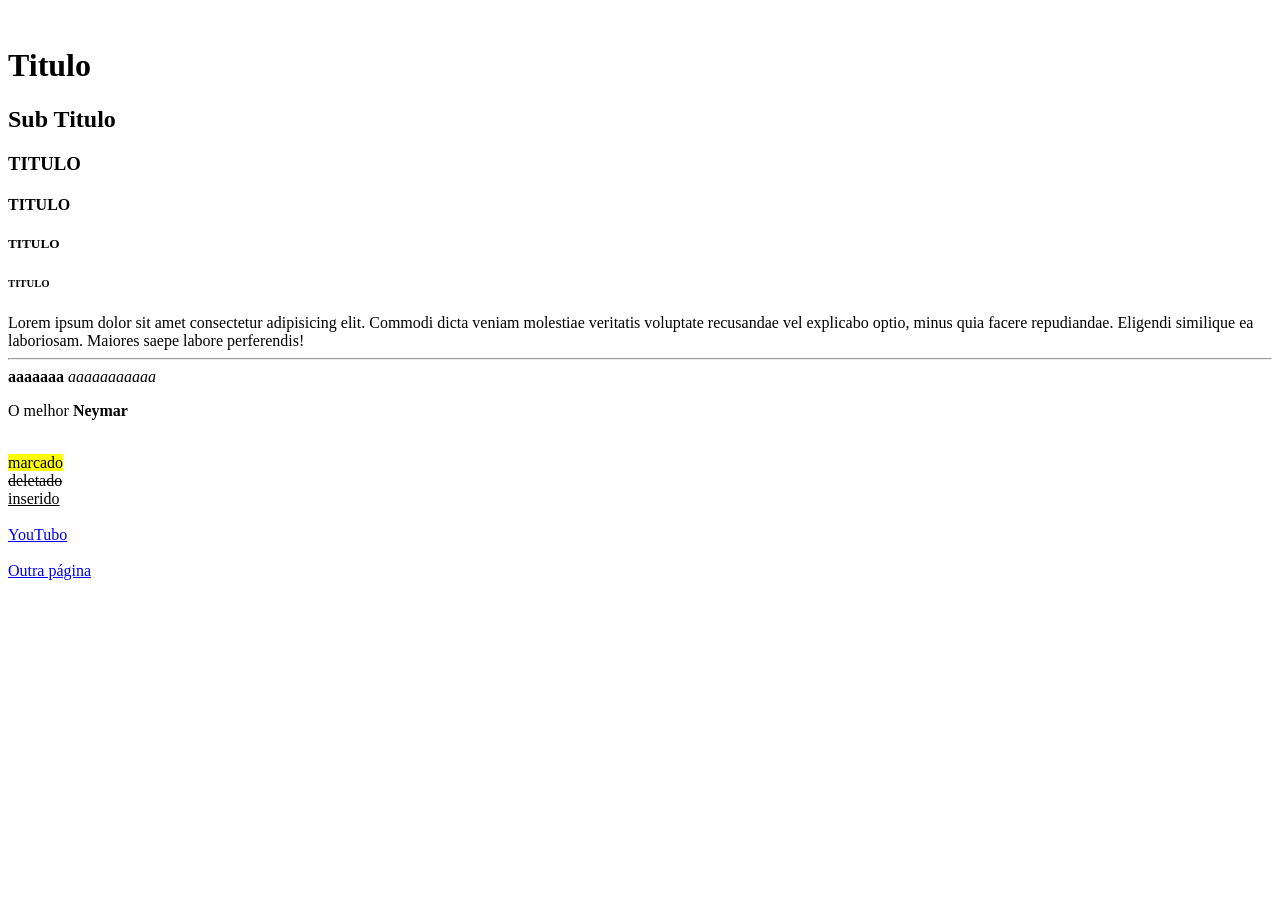
<file: 01-AULA/index.html>
<!-- Isso é um comentario -->
<!-- Avisa o navegador que é um documento html 5  -->
<!DOCTYPE html>

<!-- Altera a linguagem do seu site, para facilitar os mecanismos de buscas -->
<html lang="pt-br">

<!-- Área de configurações do seu site -->

<head>
    <!-- Define quais caracteres serão utilizados no site -->
    <meta charset="UTF-8">
    <!-- Define o título da página  -->
    <meta name="viewport" content="width=device-width, initial-scale=1.0">
    <!-- Define a responsividade da sua página  -->
    <title>Vasco Da Gama</title>
</head>
<!-- Define o conteúdo da sua página  -->

<body>

    <!-- br = quebra de linha  -->
    <br>
    <!-- p = paragrafos  -->
    <p> </p>

    <!-- Familia H  -->
    <h1> Titulo </h1>
    <h2> Sub Titulo </h2>
    <h3> TITULO </h3>
    <h4> TITULO </h4>
    <h5> TITULO </h5>
    <h6> TITULO </h6>

    <text> Lorem ipsum dolor sit amet consectetur adipisicing elit. Commodi dicta veniam molestiae veritatis voluptate
        recusandae vel explicabo optio, minus quia facere repudiandae. Eligendi similique ea laboriosam. Maiores saepe
        labore perferendis!</text>

    <hr>
    <!-- Estilização  -->
    <b>aaaaaaa</b>

    <!-- italico -->
    <i> aaaaaaaaaaa</i>

    <p> O melhor <strong> Neymar </strong></p>
    <br>
    <mark> marcado </mark>
    <br>
    <del> deletado</del>
    <br>
    <ins> inserido</ins>

    <br>
    <br>
    <a href="https://www.youtube.com" target="_blank">
        YouTubo
    </a>

    <br>
    <br>
    <!-- LINK PARA OUTRO ARQUIVO -->
    <a href="./outro.html"> Outra página </a>

</body>

</html>
</file>
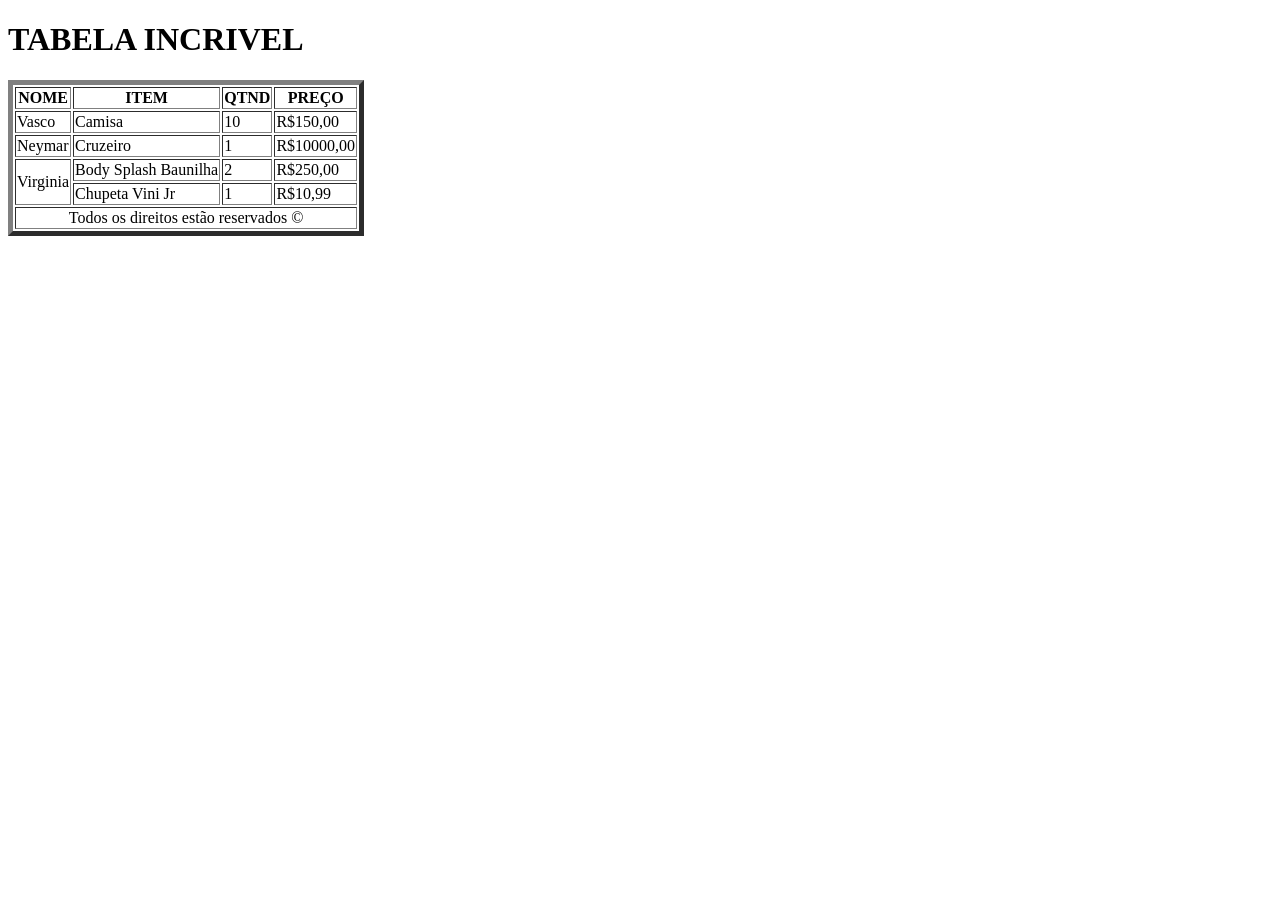
<file: 02-AULA/index.html>
<!doctype html>
<html lang="pt-br">

<head>
    <meta charset="UTF-8" />
    <meta name="viewport" content="width=device-width, initial-scale=1.0" />
    <title>Aula 2</title>
    <link rel="icon" href="https://iconape.com/wp-content/png_logo_vector/forca-jovem-do-vasco-alagoas-logo.png" />
</head>

<body>

    <h1> TABELA INCRIVEL</h1>

    <table border="5">

        <thead>
            <tr>
                <th>NOME</th>
                <th>ITEM</th>
                <th>QTND</th>
                <th>PREÇO</th>
            </tr>
        </thead>

        <tbody>
            <tr>
                <td>Vasco</td>
                <td>Camisa</td>
                <td>10</td>
                <td>R$150,00</td>
            </tr>

            <tr>
                <td>Neymar</td>
                <td>Cruzeiro</td>
                <td>1</td>
                <td>R$10000,00</td>
            </tr>
            <tr>
                <td rowspan="2">Virginia</td>
                <td>Body Splash Baunilha</td>
                <td>2</td>
                <td>R$250,00</td>
            </tr>
            <tr>
                <td>Chupeta Vini Jr</td>
                <td>1</td>
                <td>R$10,99</td>
            </tr>

        </tbody>

        <tfoot>
            <tr>
                <td colspan="4" align="center"> Todos os direitos estão reservados &copy;</td>
            </tr>
        </tfoot>

    </table>

</body>

</html>
</file>
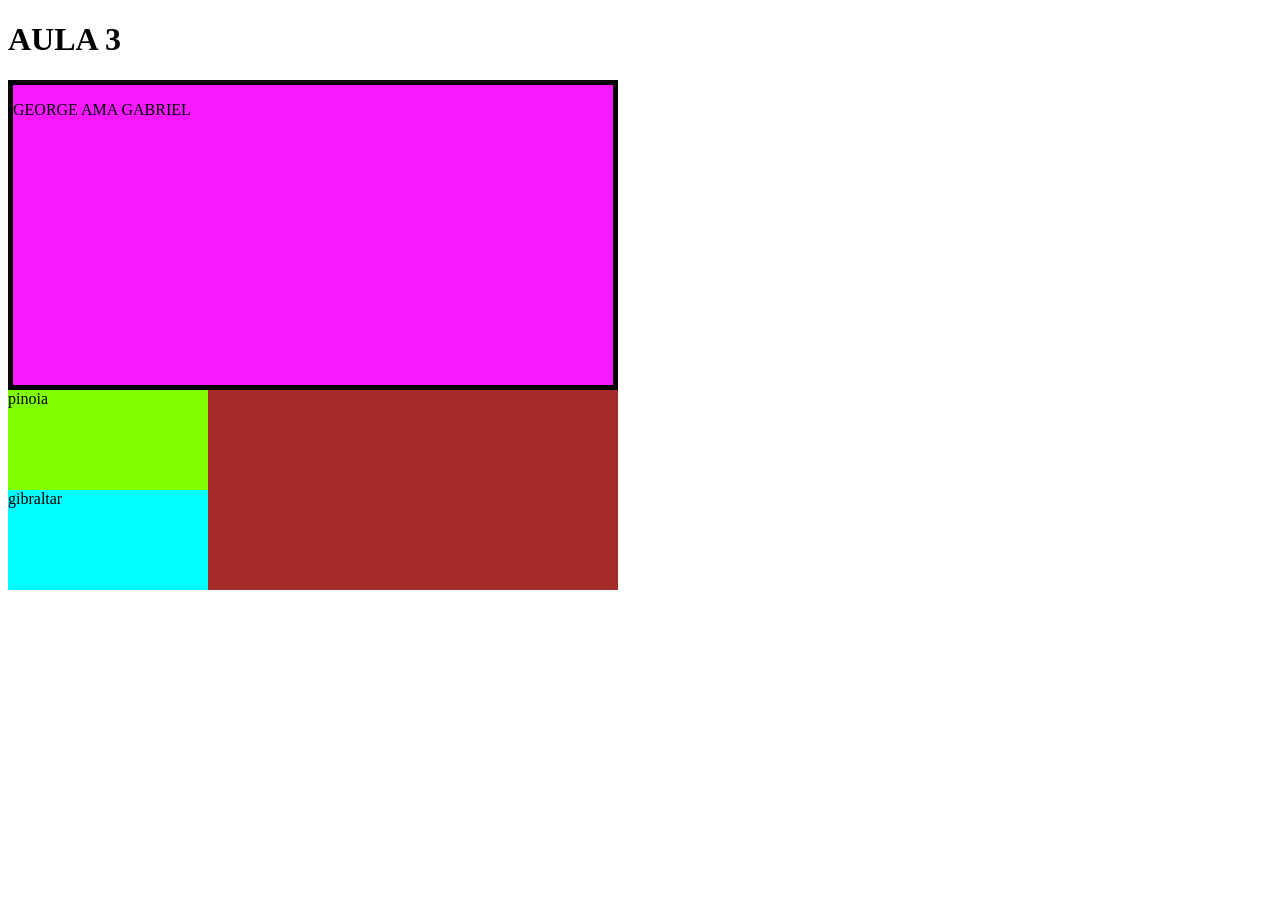
<file: 03-AULA/index.html>
<!doctype html>
<html lang="pt-br">
  <head>
    <meta charset="UTF-8" />
    <meta name="viewport" content="width=device-width, initial-scale=1.0" />
    <title>Os cara falou</title>
  </head>

  <body>
    <h1>AULA 3</h1>

    <div
      style="
        border: 5px solid black;
        width: 600px;
        height: 300px;
        background-color: rgb(247, 26, 255);
      "
    >
      <p>GEORGE AMA GABRIEL</p>
    </div>

    <div style="width: 610px; background-color: brown">
      <div style="width: 200px; height: 100px; background-color: chartreuse">
        pinoia
      </div>
      <div style="width: 200px; height: 100px; background-color: aqua">
        gibraltar
      </div>
    </div>
  </body>
</html>
</file>
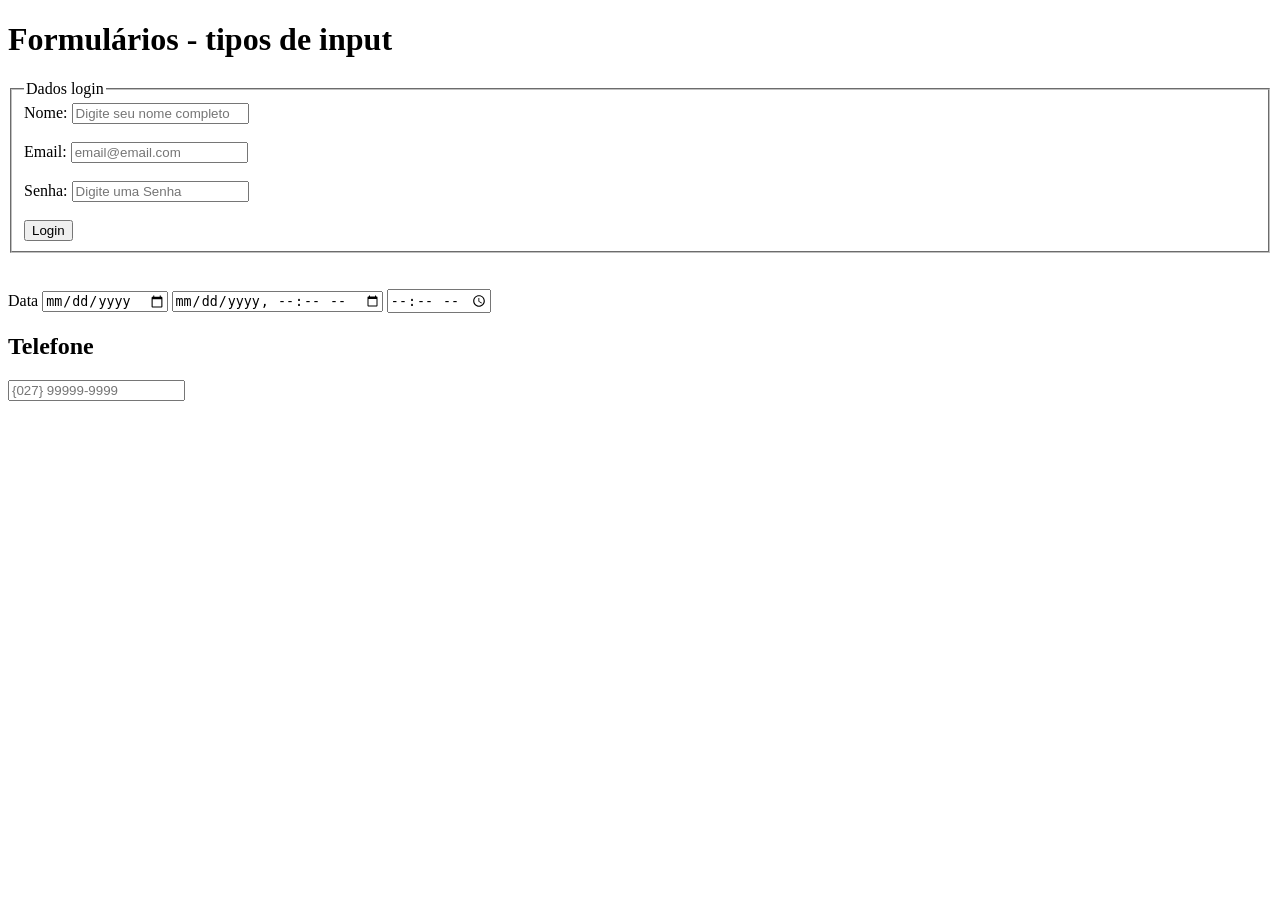
<file: 04-AULA/index.html>
<!doctype html>
<html lang="pt-br">
  <head>
    <meta charset="UTF-8" />
    <meta name="viewport" content="width=device-width, initial-scale=1.0" />
    <title>Formulários</title>
  </head>
  <body>
    <h1>Formulários - tipos de input</h1>

    <!-- Input - coleta informações do usuário -->
    <!-- <input type="text"> -->

    <!-- Tag que engloba os campos do Formulário -->
    <form action="" method="">
      <fieldset>
        <legend> Dados login </legend>

        <label for="">Nome:</label>
        <input
          type="text"
          id="caixa-nome"
          name="caixa-nome"
          placeholder="Digite seu nome completo"
        />

        <br />
        <br />
        <!-- Forms 2 -->
        <label for=""
          >Email:
          <input
            type="email"
            name="caixa-email"
            id="caixa-email"
            placeholder="email@email.com"
          />
        </label>

        <br />
        <br />

        <label for=""> Senha: </label>
        <input
          type="password"
          name="caixa-senha"
          id="caixa-senha"
          placeholder="Digite uma Senha"
        />

        <br />
        <br />

        <input
          type="submit"
          name="botao-login"
          id="botao-login"
          value="Login"
        />
      </fieldset>
    </form>

    <br>
    <br>

    <label for="input-data">Data</label>
    <input type="date" name="input-data" id="input-data">

    <input type="datetime-local" name="" id="">

    <input type="time" name="" id="">

    <h2>Telefone</h2>
    <input type="tel" pattern="[0-9]{3}--[0-9]{5}--[0-9]{4}" placeholder="{027} 99999-9999">
  </body>
</html>
</file>
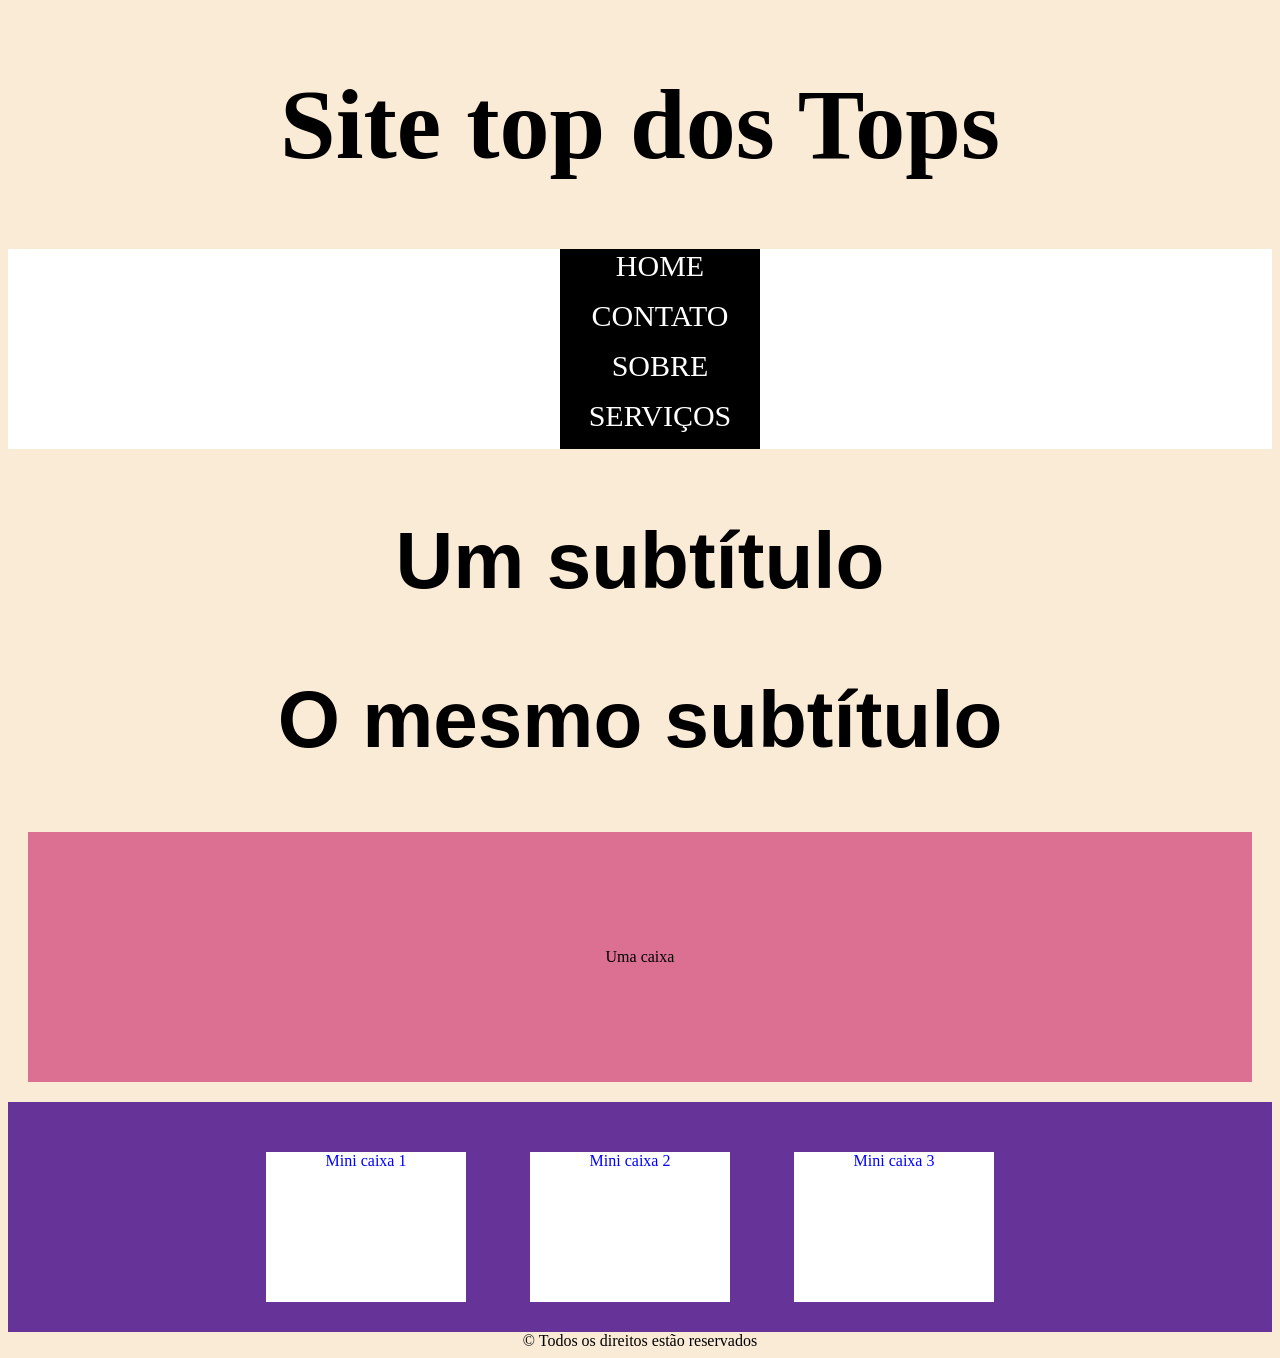
<file: 05-AULA/index.html>
<!doctype html>
<html lang="pt-br">
  <head>
    <meta charset="UTF-8" />
    <meta name="viewport" content="width=device-width, initial-scale=1.0" />
    <title>CSS</title>

   

    <style>
      body {
        background-color: hotpink;
      }
    </style> 
    
    <link rel="stylesheet" href="style.css">

  </head>
  <body>
    <header>
      <h1 style="font-size: 100px">Site top dos Tops </h1>
      <nav>
        <ul>
          <li> HOME </li>
          <li> CONTATO </li>
          <li> SOBRE </li>
          <li> SERVIÇOS </li>
        </ul>
      </nav>
    </header>

    <main>
      <h2>Um subtítulo</h2>
      <h2>O mesmo subtítulo</h2>

      <div id="caixa-rosa">
        <p>Uma caixa</p>
      </div>

      <div id="caixa-roxa">
        <div class="caixinha">Mini caixa 1</div>
        <div class="caixinha">Mini caixa 2</div>
        <div class="caixinha">Mini caixa 3</div>
      </div>
    </main>

    <footer>&copy; Todos os direitos estão reservados </footer>
  </body>
</html>
</file>
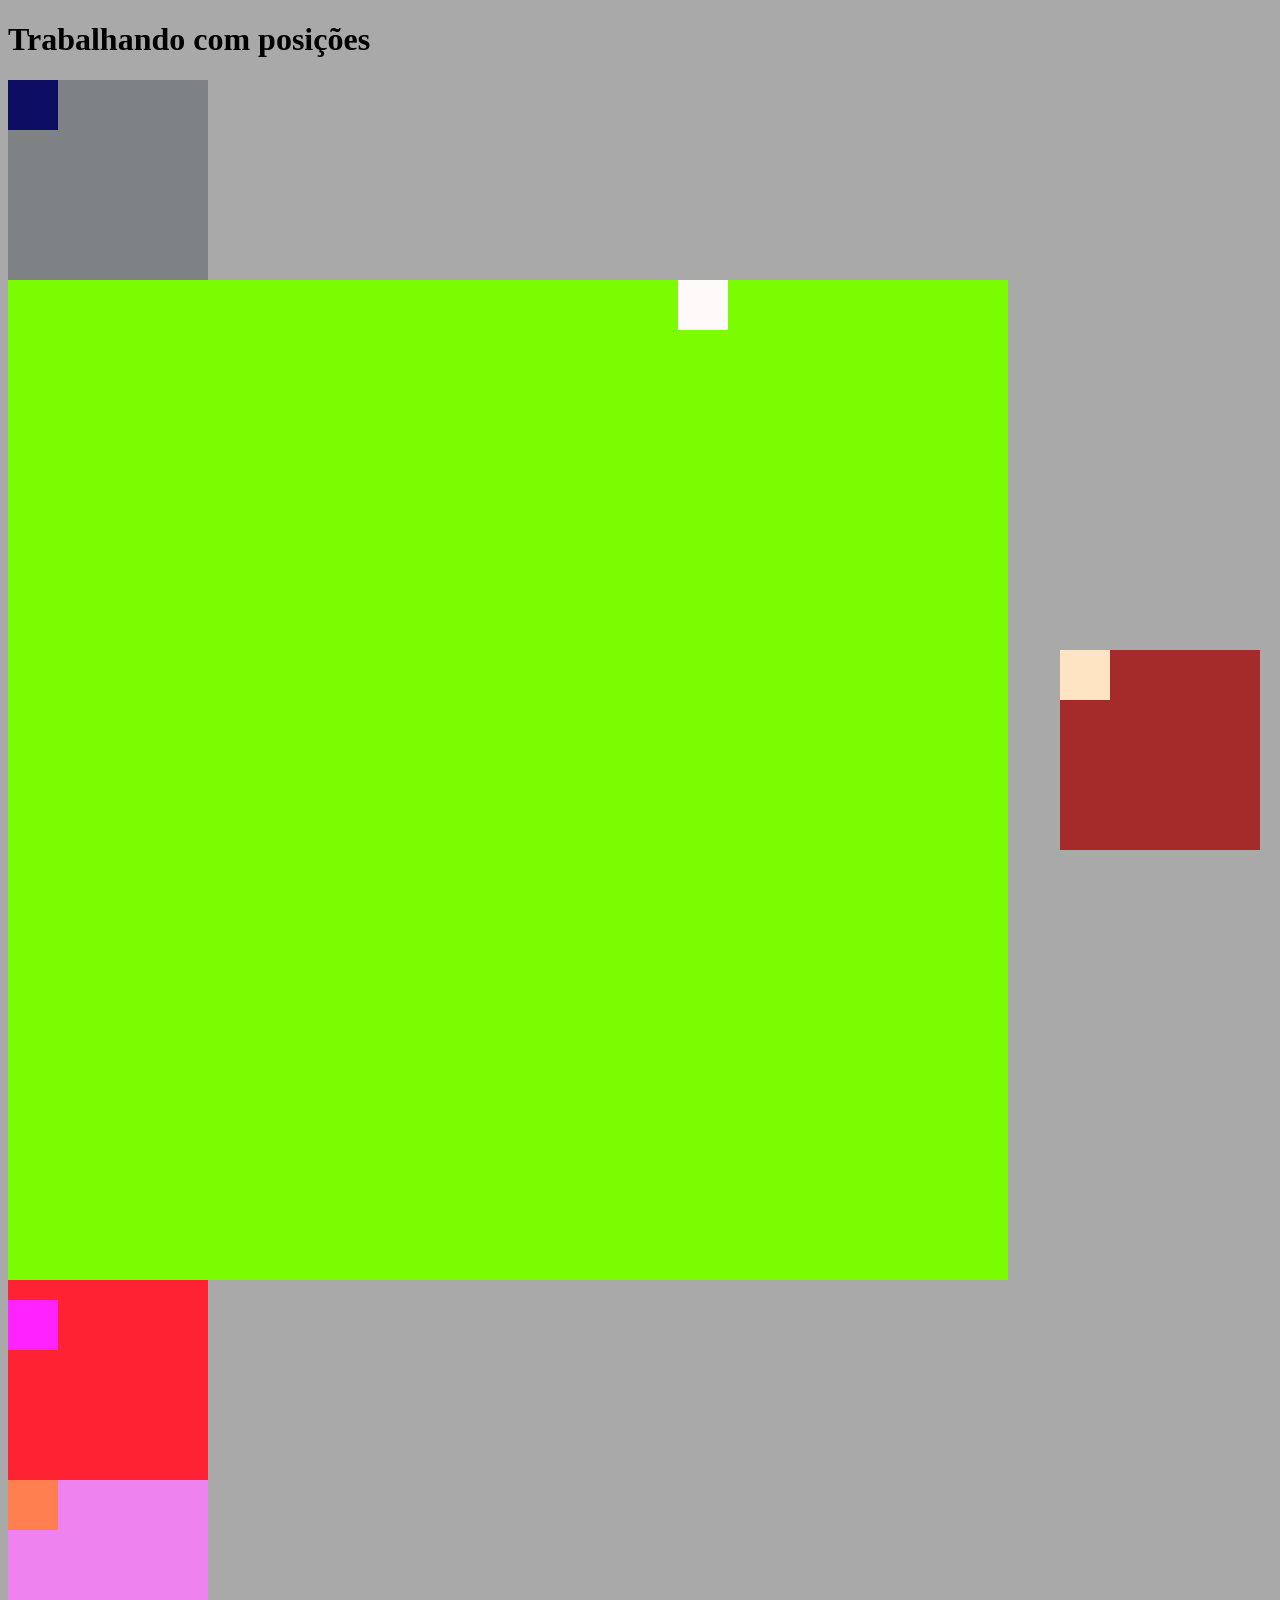
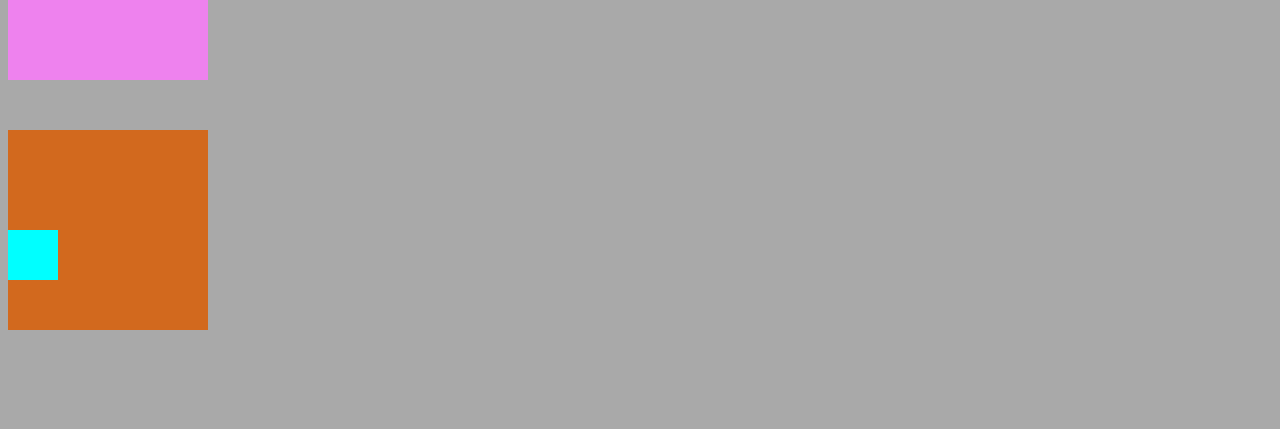
<file: 06-AULA/index.html>
<!DOCTYPE html>
<html lang="en">
<head>
    <meta charset="UTF-8">
    <meta name="viewport" content="width=device-width, initial-scale=1.0">
    <title>Document</title>
    <link rel="stylesheet" href="style.css">
</head>
<body>
    <h1> Trabalhando com posições </h1>

    <!-- DIV ESTATICA -->
    <div class="pai" id="pai-estatico">
        <div class="filho" id="filho-estatico"></div>
    </div>

    <!-- DIV FIXA -->
    <div class="pai" id="pai-fixo">
        <div class="filho" id="filho-fixo"></div>
    </div>

    <!-- DIV GRUDADO -->
    <div class="pai" id="pai-grudado">
        <div class="filho" id="filho-grudado"></div>
    </div>


    <!-- DIV RELATIVO -->
    <div class="pai" id="pai-relativo">
        <div class="filho" id="filho-relativo"></div>
    </div>

    <!-- DIV ABSOLUTA -->
    <div class="pai" id="pai-absoluto">
        <div class="filho" id="filho-absoluto"></div>
    </div>

    <!-- DIV ABSOLUTA COM O PAI NAO ESTATICO  -->
    <div class="pai" id="pai-absoluto-relativo">
        <div class="filho" id="filho-absoluto-relativo"></div>
    </div>
</body>
</html>
</file>
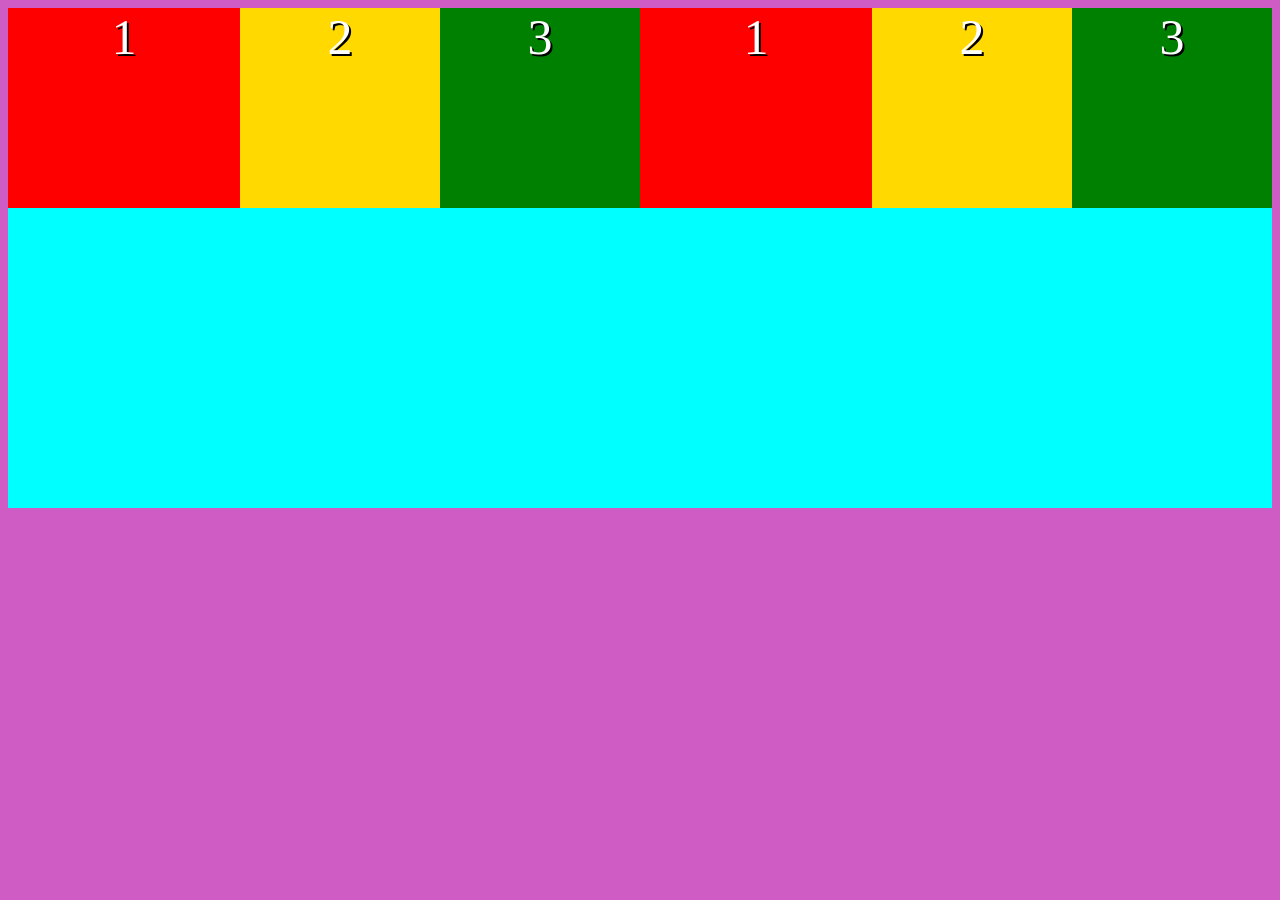
<file: 09-AULA/index.html>
<!DOCTYPE html>
<html lang="pt-br">
<head>
    <meta charset="UTF-8">
    <meta name="viewport" content="width=device-width, initial-scale=1.0">
    <title>Document</title>
    <link rel="stylesheet" href="style.css">
</head>
<body>
     <!-- <div id="bloco-linha">
        <div class="quad" id="quad1">1</div>
        <div class="quad" id="quad2">2</div>
        <div class="quad" id="quad3">3</div>
     </div> -->

     <!-- <div id="linha">
        <div class="quad" id="quad1">1</div>
        <div class="quad" id="quad2">2</div>
        <div class="quad" id="quad3">3</div>
     </div> -->

     <div id="flex">
        <div class="quad" id="quad1">1</div>
        <div class="quad" id="quad2">2</div>
        <div class="quad" id="quad3">3</div>
        <div class="quad" id="quad1">1</div>
        <div class="quad" id="quad2">2</div>
        <div class="quad" id="quad3">3</div>
     </div>
</body>
</html>
</file>
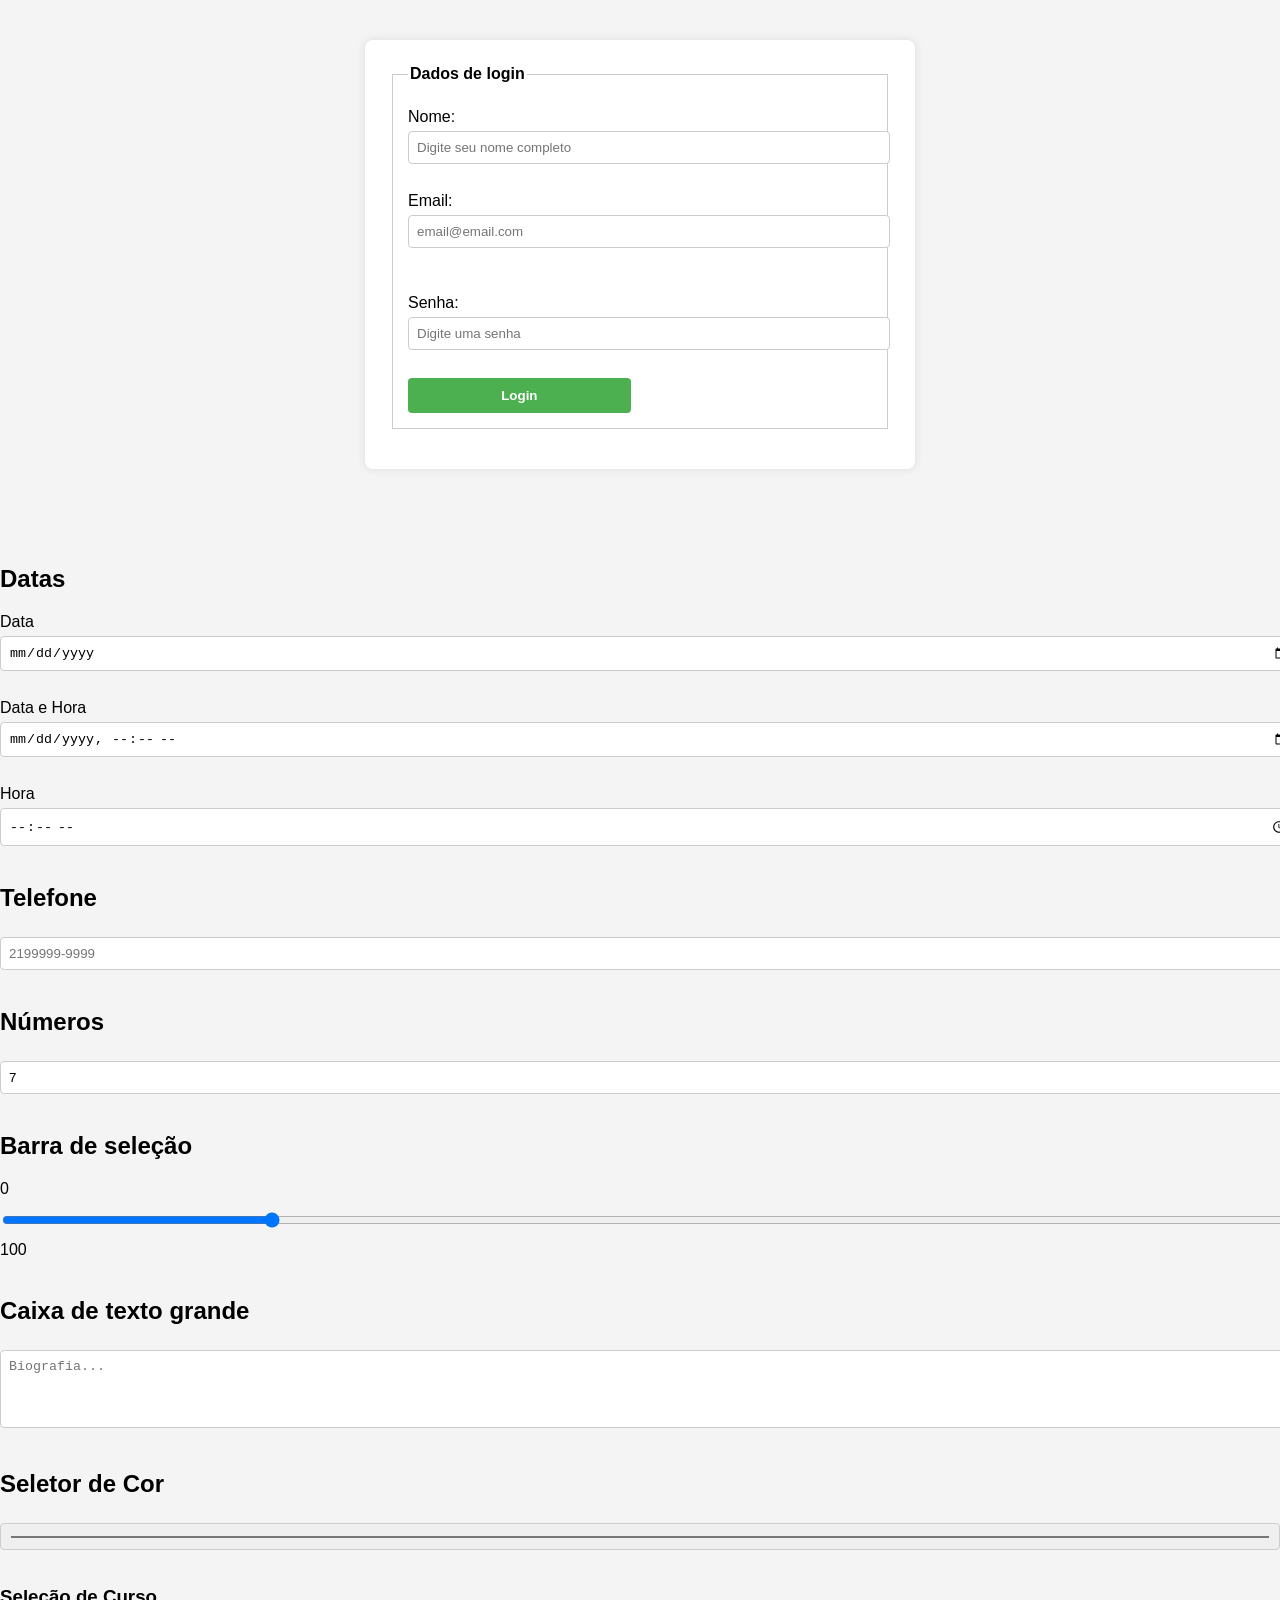
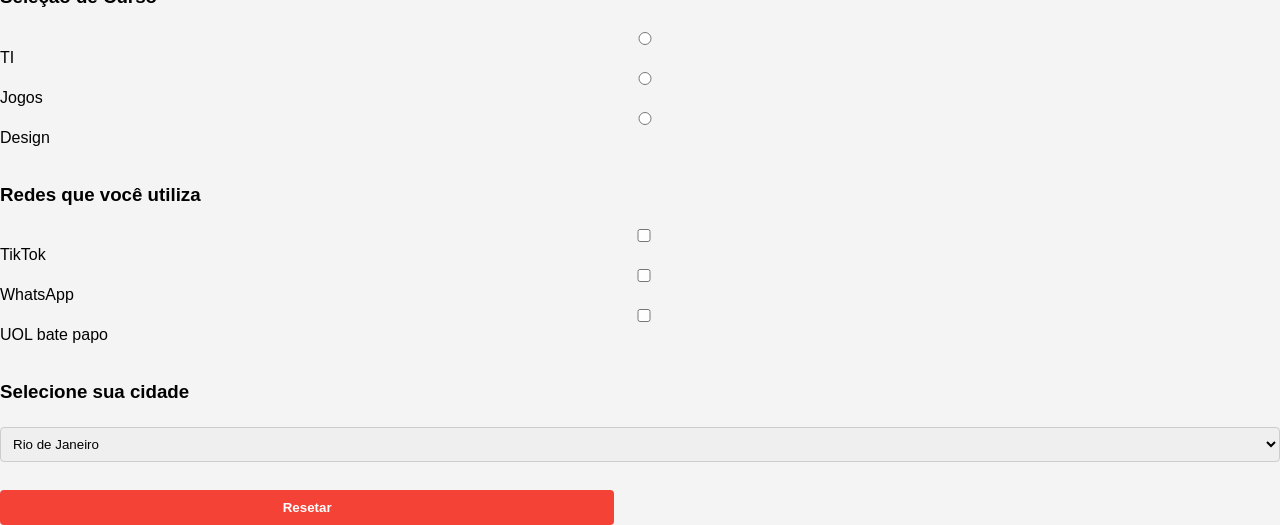
<file: 4-aula/index.html>
<!doctype html>
<!-- Define que o documento usa HTML5 -->

<html lang="pt-BR">
  <!-- Início do HTML e idioma português do Brasil -->

  <meta charset="UTF-8">
<title>Formulário de Cadastro</title>
<link rel="stylesheet" href="style.css">
</head>

  <body>
    <!-- Tudo que aparece na página fica dentro do body -->

    <!-- Formulário principal -->
    <form>
      <!-- Agrupa os campos do formulário -->
      <fieldset>
        <!-- Título do grupo de campos -->
        <legend>Dados de login</legend>

        <!-- Texto que identifica o campo nome -->
        <label for="caixa-nome">Nome:</label>

        <!-- Campo para digitar o nome -->
        <input
          type="text"
          id="caixa-nome"
          name="caixa-nome"
          placeholder="Digite seu nome completo"
          required
        />

        <br /><br />
        <!-- Quebra de linha -->

        <!-- Label envolvendo o input (segunda forma de usar label) -->
        <label>
          Email:

          <!-- Campo para digitar email -->
          <input
            type="email"
            name="caixa-email"
            id="caixa-email"
            placeholder="email@email.com"
          />
        </label>

        <br /><br />

        <!-- Campo de senha -->
        <label for="caixa-senha">Senha:</label>

        <input
          type="password"
          name="caixa-senha"
          id="caixa-senha"
          placeholder="Digite uma senha"
        />

        <br /><br />

        <!-- Botão de enviar formulário -->
        <input
          type="submit"
          name="botao-login"
          id="botao-login"
          value="Login"
        />
      </fieldset>
    </form>

    <br /><br />

    <!-- OUTROS TIPOS DE INPUT -->

    <h2>Datas</h2>

    <!-- Campo apenas para data -->
    <label for="input-data">Data</label>

    <input type="date" name="input-data" id="input-data" />

    <br /><br />

    <!-- Campo para data e hora -->
    <label>Data e Hora</label>

    <input type="datetime-local" name="data-hora" id="data-hora" />

    <br /><br />

    <!-- Campo apenas para hora -->
    <label>Hora</label>

    <input type="time" name="hora" id="hora" />

    <br /><br />

    <h2>Telefone</h2>

    <!-- Campo para telefone com padrão -->
    <input
      type="tel"
      pattern="[0-9]{2}[0-9]{5}-[0-9]{4}"
      placeholder="2199999-9999"
    />

    <br /><br />

    <h2>Números</h2>

    <!-- Campo que aceita apenas números -->
    <input type="number" min="-50" max="100" value="7" />

    <br /><br />

    <h2>Barra de seleção</h2>

    <!-- Barra deslizante -->
    0
    <input type="range" min="0" max="100" value="20" step="5" />
    100

    <br /><br />

    <h2>Caixa de texto grande</h2>

    <!-- Campo de texto grande -->
    <textarea placeholder="Biografia..." rows="4" cols="40"></textarea>

    <br /><br />

    <h2>Seletor de Cor</h2>

    <!-- Escolher cor -->
    <input type="color" />

    <br /><br />

    <h3>Seleção de Curso</h3>

    <!-- Botões de escolha única -->
    <input type="radio" name="cursoEscolhido" value="TI" /> TI
    <input type="radio" name="cursoEscolhido" value="Jogos" /> Jogos
    <input type="radio" name="cursoEscolhido" value="Design" /> Design

    <br /><br />

    <h3>Redes que você utiliza</h3>

    <!-- Caixa de múltipla escolha -->
    <input type="checkbox" name="rede1" value="TikTok" /> TikTok
    <input type="checkbox" name="rede2" value="WhatsApp" /> WhatsApp
    <input type="checkbox" name="rede3" value="UOL" /> UOL bate papo

    <br /><br />

    <h3>Selecione sua cidade</h3>

    <!-- Lista de seleção -->
    <select name="cidade" id="caixa-cidade">
      <option value="Rio">Rio de Janeiro</option>

      <option value="Toquio">Tóquio</option>

      <option value="BC">Balneário Camboriú</option>

      <!-- Grupo de opções -->
      <optgroup label="Espírito Santo">
        <option value="Cariacica">Cariacica</option>
        <option value="Carapina">Carapina</option>
        <option value="Feu Rosa">Feu Rosa</option>
        <option value="Guarapari">Guarapari</option>
      </optgroup>
    </select>

    <br /><br />

    <!-- Botão para limpar formulário -->
    <input type="reset" value="Resetar" />
  </body>
</html>
<!-- Final do documento HTML -->
</file>
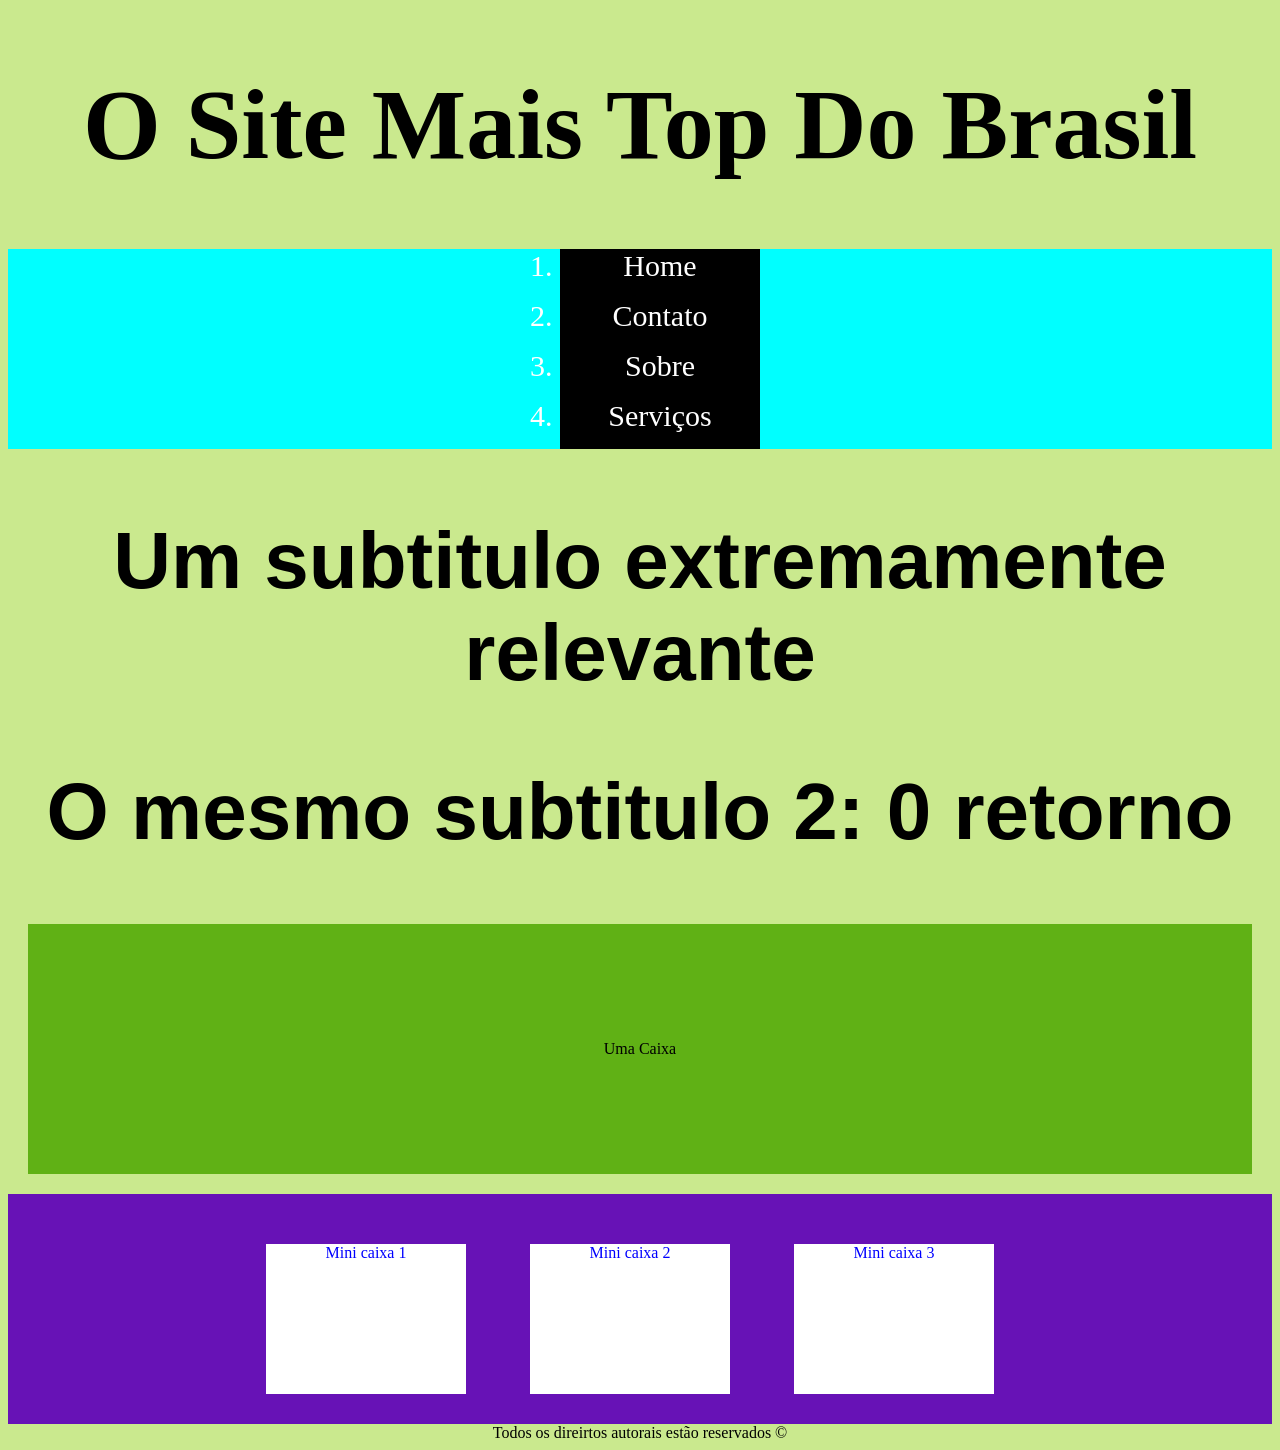
<file: 5-Aula/index.html>
<!doctype html>
<html lang="pt-BR">
  <head>
    <meta charset="UTF-8" />
    <meta name="viewport" content="width=device-width, initial-scale=1.0" />
    <title>CSS</title>

    <!-- CSS Interno - Area de ntro da propria pagina -->
    <style>
      body {
        background-color: rgb(228, 231, 206);
      }
    </style>
    <!--CSS Externo - Arquivo  .CSS Separado -->
    <link rel="stylesheet" href="style.css" />
  </head>
  <body>
    <!--Cabeçalho-->
    <header>
      <!--CSS inline - No elemento especifico-->
      <h1 style="font-size: 100px" background-color:>
        O Site Mais Top Do Brasil
      </h1>

      <nav>
        <ul>
          <li>Home</li>
          <li>Contato</li>
          <li>Sobre</li>
          <li>Serviços</li>
        </ul>
      </nav>
    </header>

    <!--Conteudo-->
    <main>
      <h2>Um subtitulo extremamente relevante</h2>
      <h2>O mesmo subtitulo 2: 0 retorno</h2>
<div id="Caixa-Rosa">
    <p>Uma Caixa</p>

</div>
      

      <div>
        <div id="Caixa-Roxa">
          <div class="caxinha">Mini caixa 1</div>
          <div class="caxinha">Mini caixa 2</div>
          <div class="caxinha">Mini caixa 3</div>
        </div>
      </div>
    </main>

    <!--Rodape-->
    <footer>Todos os direirtos autorais estão reservados &copy;</footer>
  </body>
</html>
</file>
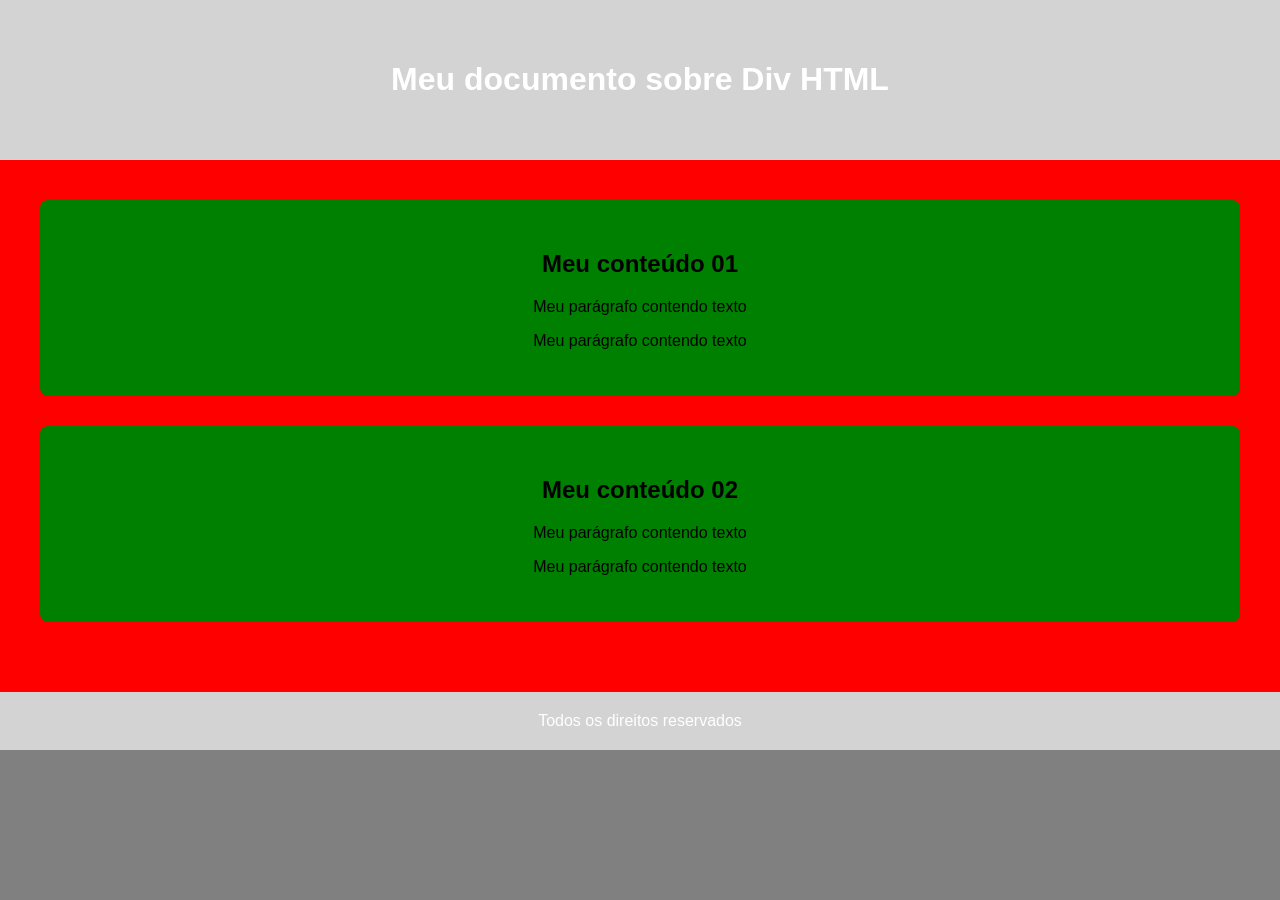
<file: Atividade CSS/index.html>
<!doctype html>
<html lang="pt-BR">
<head>
<meta charset="UTF-8">
<meta name="viewport" content="width=device-width, initial-scale=1.0">
<title>Atividade CSS</title>

<link rel="stylesheet" href="style.css">

</head>

<body>

<header>
<h1>Meu documento sobre Div HTML</h1>
</header>

<main>

<div class="area-vermelha">

<div class="caixa-verde">
<h2>Meu conteúdo 01</h2>
<p>Meu parágrafo contendo texto</p>
<p>Meu parágrafo contendo texto</p>
</div>

<div class="caixa-verde">
<h2>Meu conteúdo 02</h2>
<p>Meu parágrafo contendo texto</p>
<p>Meu parágrafo contendo texto</p>
</div>

</div>

</main>

<footer>
Todos os direitos reservados
</footer>

</body>
</html>
</file>
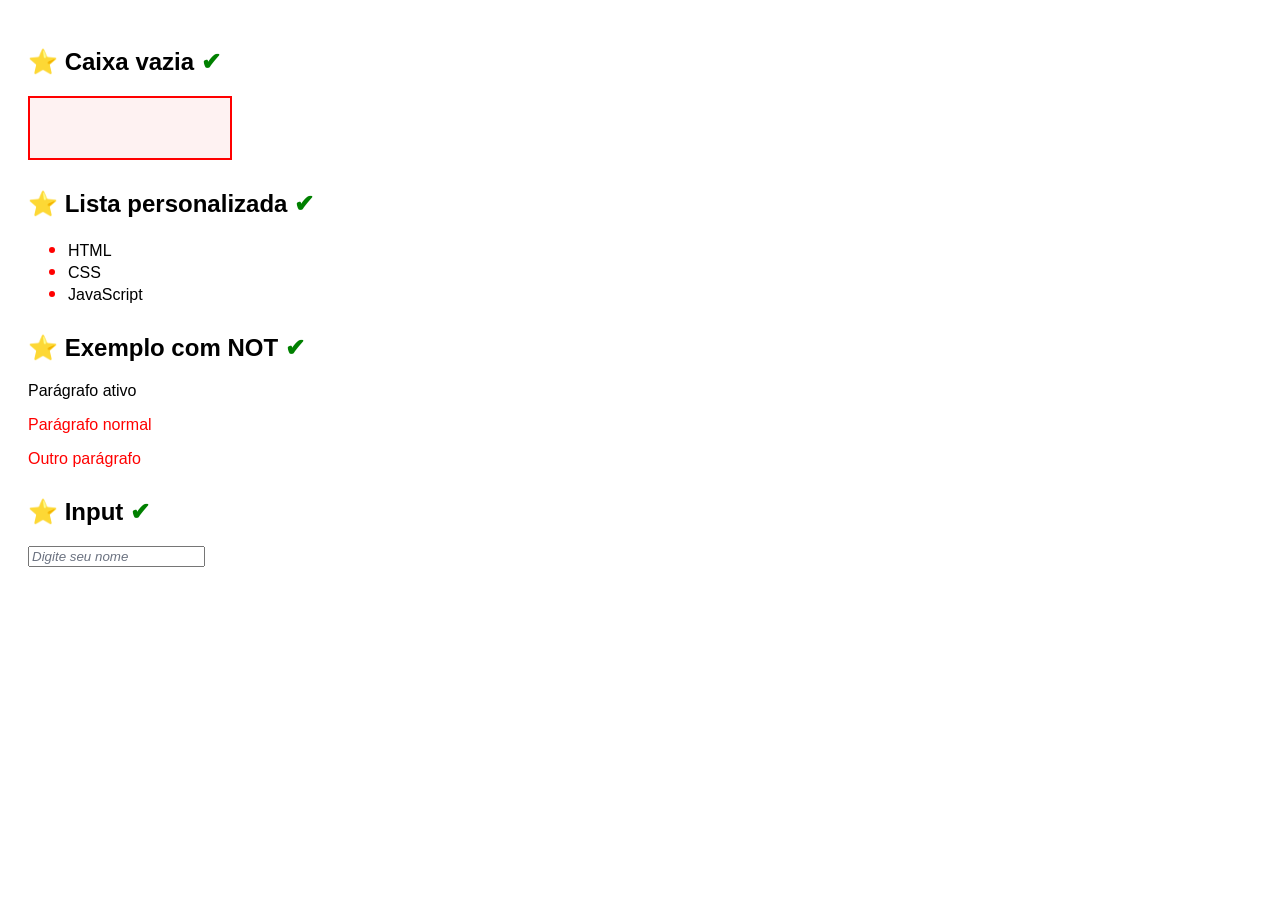
<file: Novo/index.html>
<!DOCTYPE html>
<html lang="pt-BR">
<head>
  <meta charset="UTF-8">
  <title>Exercício Pseudo</title>
  <link rel="stylesheet" href="style.css">
</head>
<body>

  <main>

    <section class="bloco">
      <h2>Caixa vazia</h2>
      <div class="caixa-vazia"></div>
    </section>

    <section class="bloco">
      <h2>Lista personalizada</h2>
      <ul class="lista">
        <li>HTML</li>
        <li>CSS</li>
        <li>JavaScript</li>
      </ul>
    </section>

    <section class="bloco">
      <h2>Exemplo com NOT</h2>
      <div class="grupo">
        <p class="ativo">Parágrafo ativo</p>
        <p>Parágrafo normal</p>
        <p>Outro parágrafo</p>
      </div>
    </section>

    <section class="bloco">
      <h2>Input</h2>
      <input type="text" placeholder="Digite seu nome">
    </section>

  </main>

</body>
</html>
</file>
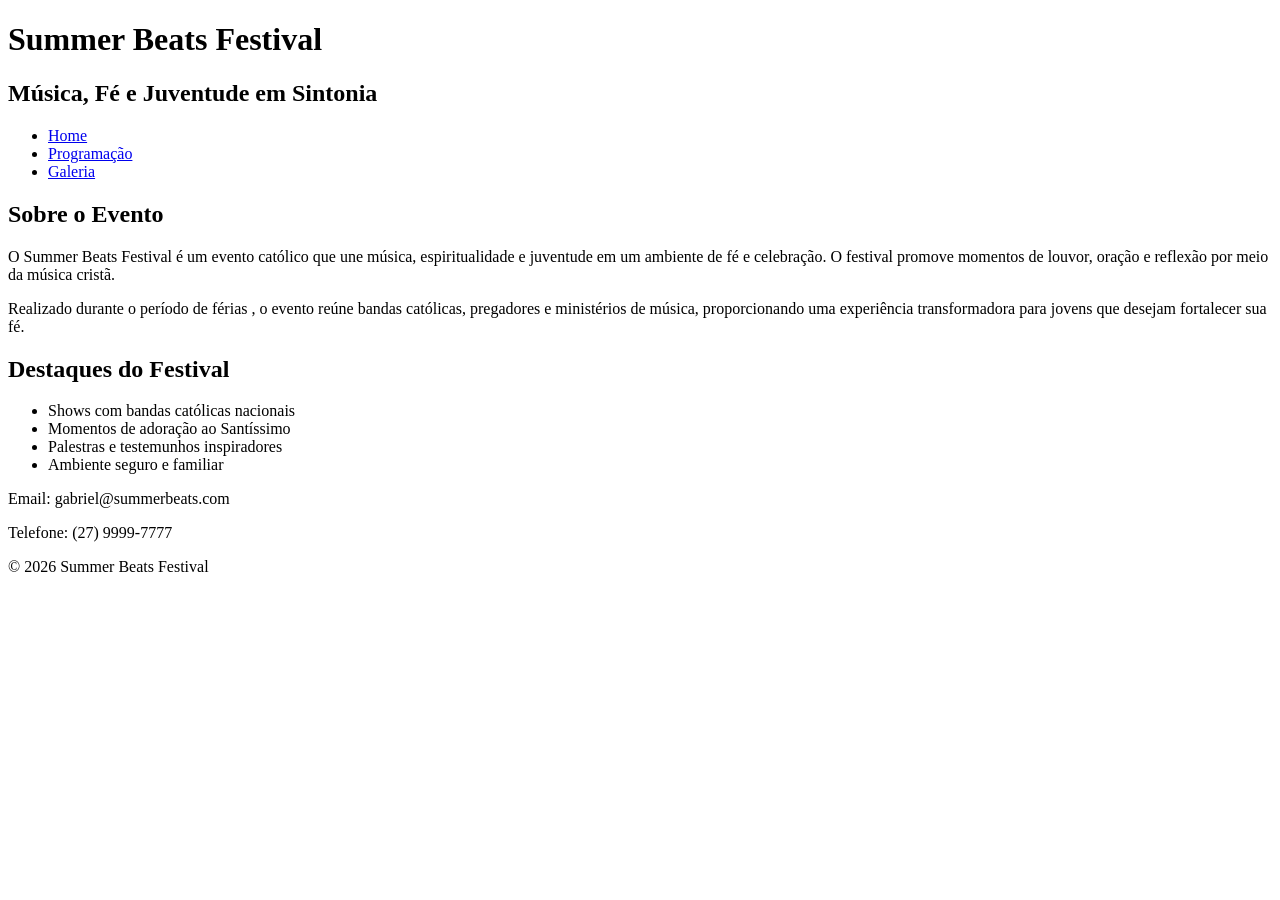
<file: SA_WEBSITE_GEORGEHENRIQUE/index.html>
<!doctype html>
<!-- Informa ao navegador que o documento está usando HTML5 -->

<html lang="pt-br">
  <head>
    <!-- Cabeçalho do site (não aparece diretamente na página) -->

    <meta charset="UTF-8" />
    <!-- Define o conjunto de caracteres como UTF-8
         Permite usar acentos e caracteres especiais -->

    <title>Summer Beats Festival</title>
    <!-- Título da página (aparece na aba do navegador) -->
  </head>

  <body>
    <!-- Corpo do site (tudo que aparece para o usuário) -->

    <header>
      <!-- Cabeçalho visível do site -->

      <h1>Summer Beats Festival</h1>
      <!-- Título principal da página -->

      <h2>Música, Fé e Juventude em Sintonia</h2>
      <!-- Subtítulo do evento -->

      <nav>
        <!-- Área de navegação do site -->

        <ul>
          <!-- Lista não ordenada (com marcadores) -->

          <li><a href="index.html">Home</a></li>
          <!-- Item da lista com link para a página inicial -->

          <li><a href="./2_pagina.html">Programação</a></li>
          <!-- Link para a página de programação -->

          <li><a href="./3_pagina.html">Galeria</a></li>
          <!-- Link para a página de galeria -->
        </ul>
      </nav>
    </header>

    <main>
      <!-- Conteúdo principal da página -->

      <section>
        <!-- Primeira seção do conteúdo -->

        <h2>Sobre o Evento</h2>
        <!-- Título da seção -->

        <p>
          O Summer Beats Festival é um evento católico que une música,
          espiritualidade e juventude em um ambiente de fé e celebração. O
          festival promove momentos de louvor, oração e reflexão por meio da
          música cristã.
        </p>
        <!-- Primeiro parágrafo explicando o evento -->

        <p>
          Realizado durante o período de férias , o evento reúne bandas
          católicas, pregadores e ministérios de música, proporcionando uma
          experiência transformadora para jovens que desejam fortalecer sua fé.
        </p>
        <!-- Segundo parágrafo com mais detalhes -->
      </section>

      <section>
        <!-- Segunda seção do conteúdo -->

        <h2>Destaques do Festival</h2>
        <!-- Título da seção -->

        <ul>
          <!-- Lista com os principais destaques -->

          <li>Shows com bandas católicas nacionais</li>
          <!-- Item da lista -->

          <li>Momentos de adoração ao Santíssimo</li>
          <!-- Item da lista -->

          <li>Palestras e testemunhos inspiradores</li>
          <!-- Item da lista -->

          <li>Ambiente seguro e familiar</li>
          <!-- Item da lista -->
        </ul>
      </section>
    </main>

    <footer>
      <!-- Rodapé da página -->

      <p>Email: gabriel@summerbeats.com</p>
      <!-- Informação de contato por email -->

      <p>Telefone: (27) 9999-7777</p>
      <!-- Informação de contato por telefone -->

      <p>&copy; 2026 Summer Beats Festival</p>
      <!-- Direitos autorais (&copy; gera o símbolo ©) -->
    </footer>
  </body>
</html>
</file>
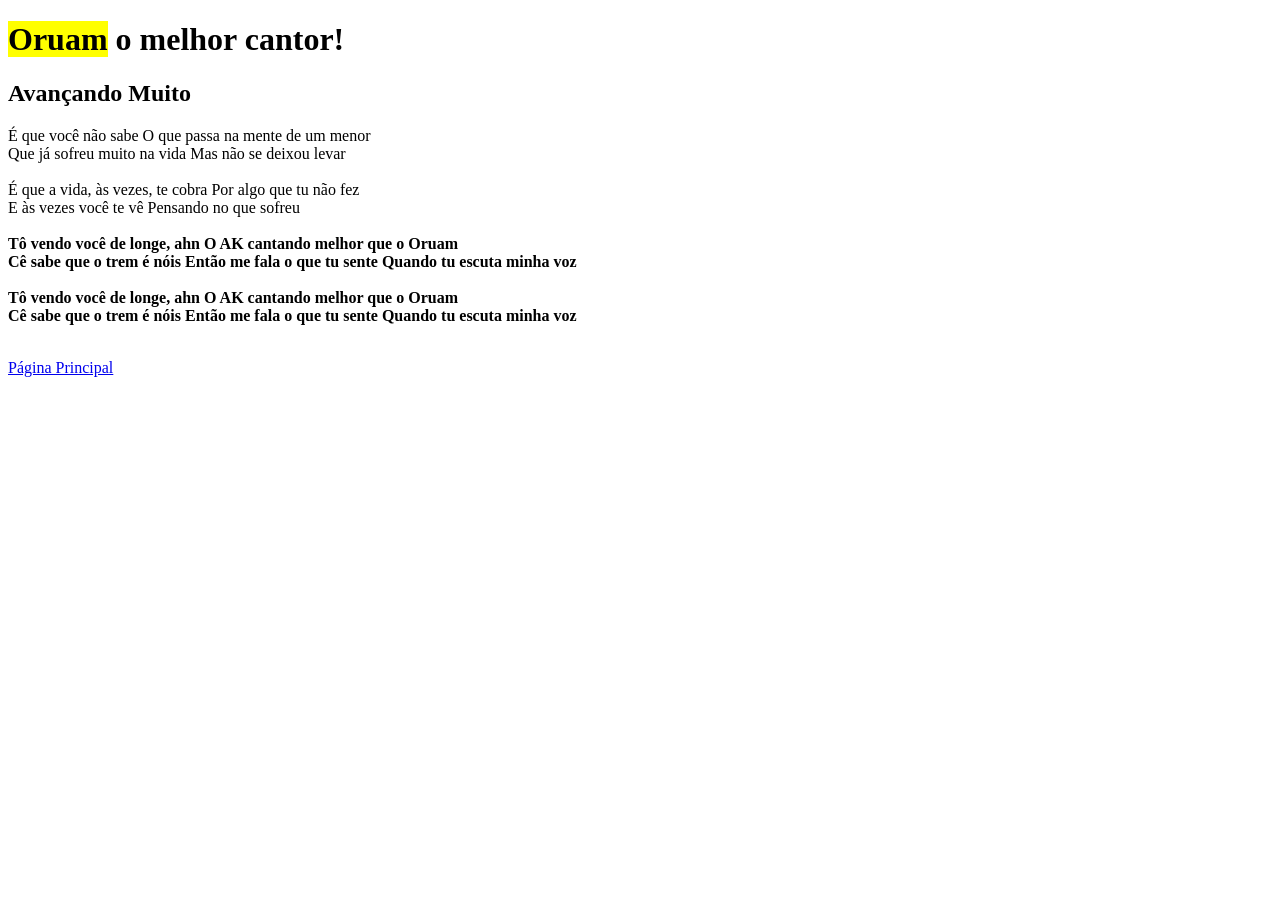
<file: 01-AULA/outro.html>
<!DOCTYPE html>
<html lang="pt-br">

<head>
    <meta charset="UTF-8">
    <meta name="viewport" content="width=device-width, initial-scale=1.0">
    <title>O MELHOR CANTOR</title>
</head>


<body>

    <h1><mark>Oruam</mark> o melhor cantor!</h1>

    <h2>Avançando Muito</h2>

    <p> É que você não sabe
        O que passa na mente de um menor
        <br>
        Que já sofreu muito na vida
        Mas não se deixou levar

        <br>
        <br>
        É que a vida, às vezes, te cobra
        Por algo que tu não fez
        <br>
        E às vezes você te vê
        Pensando no que sofreu
        <br>
        <br>
        <b>Tô vendo você de longe, ahn
        O AK cantando melhor que o Oruam
        <br>
        Cê sabe que o trem é nóis
        Então me fala o que tu sente
        Quando tu escuta minha voz</b>


        <br>
        <br>
        <b>Tô vendo você de longe, ahn
            O AK cantando melhor que o Oruam
            <br>
            Cê sabe que o trem é nóis
            Então me fala o que tu sente
            Quando tu escuta minha voz</b>


    </p>

    <br>
    <a href="./index.html">Página Principal</a>

</body>

</html>
</file>
<file: 05-AULA/style.css>
body {
  background-color: antiquewhite;
  text-align: center;
}

ul {
  background-color: rgb(255, 255, 255);
  list-style: none;
}

li {
  background-color: black;
  color: white;
  width: 200px;
  height: 50px;
  font-size: 30px;
  margin-left: auto;
  margin-right: auto;
}

h2 {
  font-size: 80px;
  font-family: "Segoe UI", Tahoma, Geneva, Verdana, sans-serif;
}

div {
  background-color: pink;
}

#caixa-rosa {
  background-color: palevioletred;
  padding: 100px;
  margin: 20px;
}

#caixa-roxa {
  background-color: rebeccapurple;
}

.caixinha {
    background-color: white;
    color: blue;
    width: 200px;
    height: 150px;
    display: inline-block;
    margin: 50px 40px 30px 20px;
    
}
</file>
<file: 06-AULA/style.css>
body{
    background-color: darkgrey;
    height: 2000px;
}

.pai{
    height: 200px;
    width: 200px;
    background-color: blue;
}

.filho{
    height: 50px;
    width: 50px;
    background-color: aliceblue;
}

        /* TIPO ESTATICO */
#pai-estatico{
    background-color: rgb(127, 130, 133);
    position: static;
}

#filho-estatico{
    background-color: rgb(13, 13, 100);
}

        /* TIPO FIXO */
#pai-fixo{
    background-color: brown;
    position: fixed;
    /* top: 100px;
    left: 20px; */
    bottom: 50px;
    right: 20px;
    z-index: -1;
}

#filho-fixo{
    background-color: bisque;
}

        /* TIPO STICK */
#pai-grudado{
    background-color: lawngreen;
    height: 1000px;
    width: 1000px;
}

#filho-grudado{
    background-color: snow;
    position: sticky;
    top: 10%;
    left: 53%;
}

        /* TIPO RELATIVO */
#pai-relativo{
    background-color: #f23;
}

#filho-relativo{
    background-color: #ff23ff;
    position: relative;
    top: 20px;
}

        /* TIPO ABSOLUTO */
#pai-absoluto{
background-color: violet;
}

#filho-absoluto{
    background-color: coral;
    left: 500px;
}

        /* ABSOLUTO NAO ESTATICO */
#pai-absoluto-relativo{
    background-color: chocolate;
    position: relative;
    top: 50px;
}

#filho-absoluto-relativo{
    background-color: cyan;
    position: absolute;
    top: 100px;
}
</file>
<file: 09-AULA/style.css>
body{
    background-color: rgb(206, 92, 196);
    color: white;
    text-align: center;
}

#bloco{
    background-color: #000000;
    display: block;
}

.quad{
    width: 200px;
    height: 200px;
    font-size: 50px;
    text-shadow: 2px 2px #000000;
    /* float: left; */
    /* display: inline-block; */
    /* display: inline; */
}

#quad1{
    background-color: red;
}

#quad2{
    background-color: #ffd900;
    /* margin-top: 20px; */
}

#quad3{
    background-color: green;
}

#bloco-linha{
    background-color: blue;
}

#linha{
    background-color: orange;
}

#flex{
    background-color: aqua;
    display: flex;
    height:500px;
    /* flex-direction: row;
    flex-wrap: wrap; */
    flex-flow: row nowrap;
    
} 

#quad1{
    /* Capacidade de aumentar */
    flex-grow: 1;
}

#quad2{
    /* Capacidade de dimunuir */
    flex-shrink: 0;
}
</file>
<file: 4-aula/style.css>
/* define fonte e fundo da página */
body{
    font-family: Arial, Helvetica, sans-serif;
    background-color: #f4f4f4;
    margin: 0;
    padding: 0;
}

/* centraliza o formulário */
form{
    width: 500px;
    margin: 40px auto;
    background: white;
    padding: 25px;
    border-radius: 8px;
    box-shadow: 0px 0px 10px rgba(0,0,0,0.1);
}

/* título */
h1{
    text-align: center;
}

/* grupos do formulário */
fieldset{
    border: 1px solid #ccc;
    margin-bottom: 15px;
    padding: 15px;
}

/* título dos grupos */
legend{
    font-weight: bold;
}

/* labels */
label{
    display: block;
    margin-top: 10px;
}

/* inputs e select */
input,
select,
textarea{
    width: 100%;
    padding: 8px;
    margin-top: 5px;
    border: 1px solid #ccc;
    border-radius: 4px;
}

/* botões */
input[type="submit"],
input[type="reset"]{
    width: 48%;
    padding: 10px;
    border: none;
    margin-top: 10px;
    cursor: pointer;
    font-weight: bold;
}

/* botão enviar */
input[type="submit"]{
    background-color: #4CAF50;
    color: white;
}

/* botão limpar */
input[type="reset"]{
    background-color: #f44336;
    color: white;
}

/* efeito quando passa o mouse */
input[type="submit"]:hover{
    background-color: #45a049;
}

input[type="reset"]:hover{
    background-color: #d7372d;
}
</file>
<file: 5-Aula/style.css>
body{
    text-align: center;
    background-color: rgb(202, 233, 142);
}

/* Estilização por Tags */

ul{
    background-color: aqua;
    list-style: nome;
}
li{

    background-color: black;
    color: white;
    width: 200px;
    height: 50px;
    font-size: 30px;
    margin-left: auto;
    margin-right: auto;

}
h2{
    font-size: 80px;
    font-family: 'Segoe UI', Tahoma, Geneva, Verdana, sans-serif;
}
/* Estilização de ID */
#Caixa-Rosa{
    background-color: rgb(96, 177, 21);
    padding:100px;
    margin: 20px;

}
#Caixa-Roxa{
    background-color: rgb(103, 18, 182);

}
/*Estilizaç;ao da CLASS */
.caxinha{
    background-color: white;
    color: blue;
    width: 200px;
    height: 150px;
    display: inline-block;
    margin: 50px 40px 30px 20px;
}
</file>
<file: Atividade CSS/style.css>
body{
background-color:gray ;
margin:0;
font-family: Arial;
}

/* CABEÇALHO */

header{
background-color:lightgray;
text-align:center;
padding:40px;
}

header h1{
color:white;
}

/* AREA VERMELHA */

.area-vermelha{
background-color:red;
padding:40px;
}

/* CAIXAS VERDES */

.caixa-verde{
background-color:green;
padding:30px;
margin-bottom:30px;
border-radius:8px;
text-align:center;
}

/* RODAPÉ */

footer{
background-color:lightgray;
text-align:center;
padding:20px;
color:white;
}
</file>
<file: Novo/style.css>
/* Reset básico */
body {
  font-family: Arial, sans-serif;
  padding: 20px;
}

.bloco {
  margin-bottom: 30px;
}

/* 1. Caixa vazia */
.caixa-vazia:empty {
  width: 200px;
  height: 60px;
  background-color: #fef2f2;
  border: 2px solid red;
}

/* 2. Pseudo-elementos nos títulos */
h2::before {
  content: "⭐ ";
  color: orange;
}

h2::after {
  content: " ✔";
  color: green;
}

/* 3. Marcador da lista */
.lista li::marker {
  color: red;
  font-size: 20px;
}

/* EXTRA: efeito ao passar o mouse */
.lista li:hover {
  color: blue;
}

/* 4. :not() */
.grupo p:not(.ativo) {
  color: red;
}

/* 5. Placeholder */
input::placeholder {
  color: #6b7280;
  font-style: italic;
}

/* 6. Seleção de texto */
::selection {
  background-color: yellow;
  color: green;
  font-weight: bold;
}
</file>
